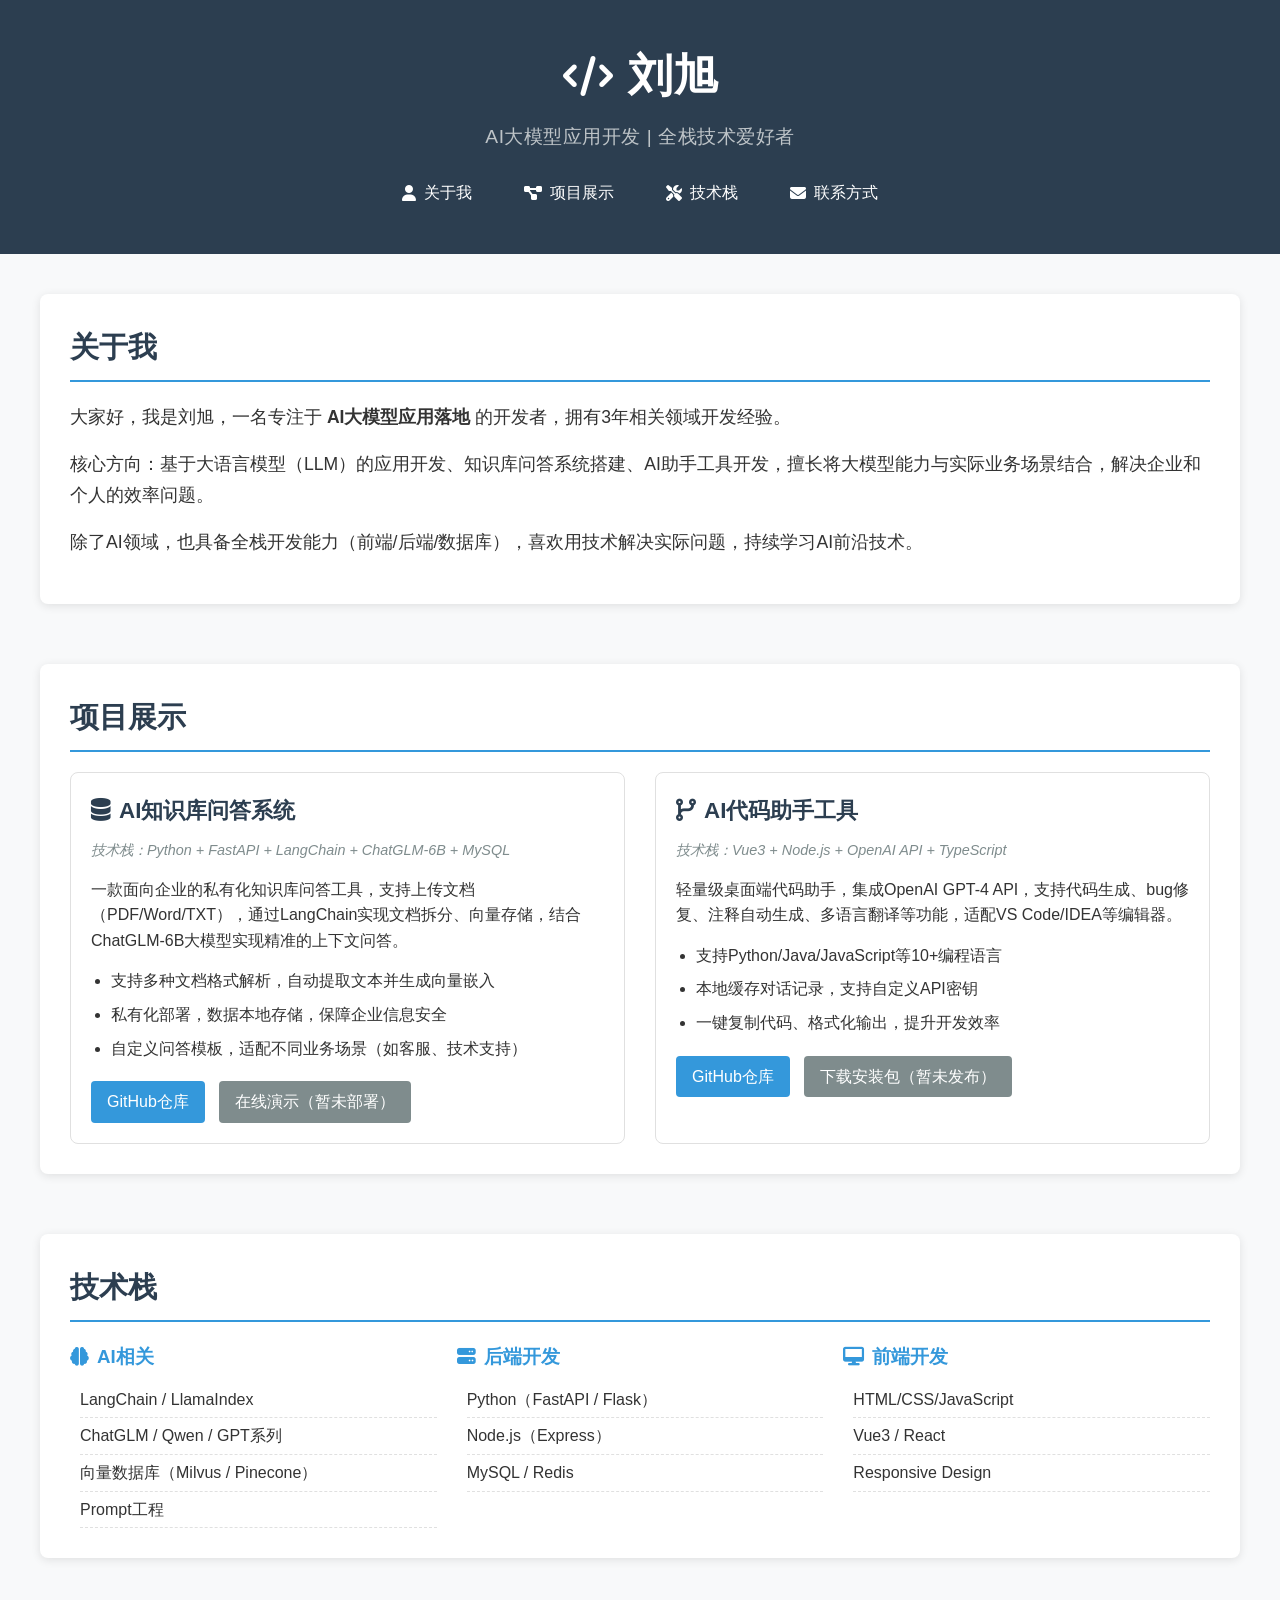
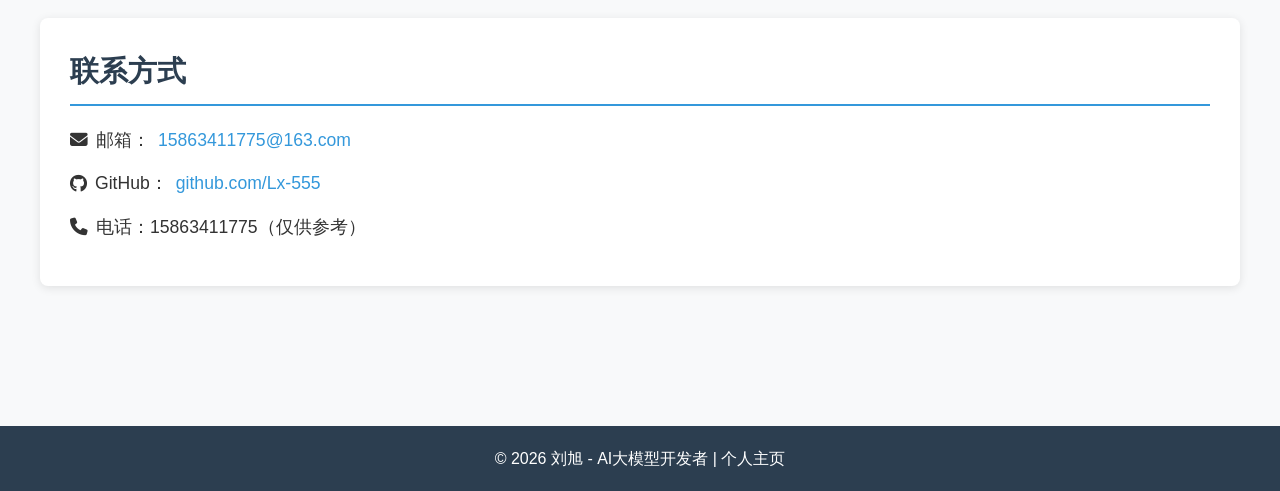
<file: index.html>
<!DOCTYPE html>
<html lang="zh-CN">
<head>
    <meta charset="UTF-8">
    <meta name="viewport" content="width=device-width, initial-scale=1.0">
    <title>刘旭 - AI大模型开发者个人主页</title>
    <link rel="stylesheet" href="styles.css">
    <!-- 引入字体图标（确保图标正常显示） -->
    <link rel="stylesheet" href="https://cdnjs.cloudflare.com/ajax/libs/font-awesome/6.4.0/css/all.min.css">
</head>
<body>
    <header class="header">
        <div class="container">
            <!-- 修复图标与文字间距问题 -->
            <h1><i class="fas fa-code"></i> 刘旭</h1>
            <p class="subtitle">AI大模型应用开发 | 全栈技术爱好者</p>
            <nav>
                <ul class="nav-list">
                    <li><a href="#about"><i class="fas fa-user"></i> 关于我</a></li>
                    <li><a href="#projects"><i class="fas fa-project-diagram"></i> 项目展示</a></li>
                    <li><a href="#skills"><i class="fas fa-tools"></i> 技术栈</a></li>
                    <li><a href="#contact"><i class="fas fa-envelope"></i> 联系方式</a></li>
                </ul>
            </nav>
        </div>
    </header>

    <main class="main-content container">
        <!-- 关于我板块 -->
        <section id="about" class="section about-section">
            <h2 class="section-title">关于我</h2>
            <div class="about-content">
                <p>大家好，我是刘旭，一名专注于 <strong>AI大模型应用落地</strong> 的开发者，拥有3年相关领域开发经验。</p>
                <p>核心方向：基于大语言模型（LLM）的应用开发、知识库问答系统搭建、AI助手工具开发，擅长将大模型能力与实际业务场景结合，解决企业和个人的效率问题。</p>
                <p>除了AI领域，也具备全栈开发能力（前端/后端/数据库），喜欢用技术解决实际问题，持续学习AI前沿技术。</p>
            </div>
        </section>

        <!-- 项目展示板块 -->
        <section id="projects" class="section projects-section">
            <h2 class="section-title">项目展示</h2>
            <div class="projects-grid">
                <!-- 项目1：AI知识库问答系统 -->
                <div class="project-card">
                    <h3><i class="fas fa-database"></i> AI知识库问答系统</h3>
                    <p class="project-tag">技术栈：Python + FastAPI + LangChain + ChatGLM-6B + MySQL</p>
                    <p class="project-desc">
                        一款面向企业的私有化知识库问答工具，支持上传文档（PDF/Word/TXT），通过LangChain实现文档拆分、向量存储，结合ChatGLM-6B大模型实现精准的上下文问答。
                    </p>
                    <ul class="project-features">
                        <li>支持多种文档格式解析，自动提取文本并生成向量嵌入</li>
                        <li>私有化部署，数据本地存储，保障企业信息安全</li>
                        <li>自定义问答模板，适配不同业务场景（如客服、技术支持）</li>
                    </ul>
                    <div class="project-links">
                        <a href="https://github.com/Lx-555/ai-knowledge-base" target="_blank" class="btn">GitHub仓库</a>
                        <a href="#" class="btn btn-secondary">在线演示（暂未部署）</a>
                    </div>
                </div>

                <!-- 项目2：AI代码助手工具 -->
                <div class="project-card">
                    <h3><i class="fas fa-code-branch"></i> AI代码助手工具</h3>
                    <p class="project-tag">技术栈：Vue3 + Node.js + OpenAI API + TypeScript</p>
                    <p class="project-desc">
                        轻量级桌面端代码助手，集成OpenAI GPT-4 API，支持代码生成、bug修复、注释自动生成、多语言翻译等功能，适配VS Code/IDEA等编辑器。
                    </p>
                    <ul class="project-features">
                        <li>支持Python/Java/JavaScript等10+编程语言</li>
                        <li>本地缓存对话记录，支持自定义API密钥</li>
                        <li>一键复制代码、格式化输出，提升开发效率</li>
                    </ul>
                    <div class="project-links">
                        <a href="https://github.com/Lx-555/ai-code-assistant" target="_blank" class="btn">GitHub仓库</a>
                        <a href="#" class="btn btn-secondary">下载安装包（暂未发布）</a>
                    </div>
                </div>
            </div>
        </section>

        <!-- 技术栈板块 -->
        <section id="skills" class="section skills-section">
            <h2 class="section-title">技术栈</h2>
            <div class="skills-grid">
                <div class="skill-category">
                    <h3><i class="fas fa-brain"></i> AI相关</h3>
                    <ul>
                        <li>LangChain / LlamaIndex</li>
                        <li>ChatGLM / Qwen / GPT系列</li>
                        <li>向量数据库（Milvus / Pinecone）</li>
                        <li>Prompt工程</li>
                    </ul>
                </div>
                <div class="skill-category">
                    <h3><i class="fas fa-server"></i> 后端开发</h3>
                    <ul>
                        <li>Python（FastAPI / Flask）</li>
                        <li>Node.js（Express）</li>
                        <li>MySQL / Redis</li>
                    </ul>
                </div>
                <div class="skill-category">
                    <h3><i class="fas fa-desktop"></i> 前端开发</h3>
                    <ul>
                        <li>HTML/CSS/JavaScript</li>
                        <li>Vue3 / React</li>
                        <li>Responsive Design</li>
                    </ul>
                </div>
            </div>
        </section>

        <!-- 联系方式板块 -->
        <section id="contact" class="section contact-section">
            <h2 class="section-title">联系方式</h2>
            <ul class="contact-list">
                <li><i class="fas fa-envelope"></i> 邮箱：<a href="mailto:15863411775@163.com">15863411775@163.com</a></li>
                <li><i class="fab fa-github"></i> GitHub：<a href="https://github.com/Lx-555" target="_blank">github.com/Lx-555</a></li>
                <li><i class="fas fa-phone"></i> 电话：15863411775（仅供参考）</li>
            </ul>
        </section>
    </main>

    <footer class="footer">
        <div class="container">
            <p>&copy; 2026 刘旭 - AI大模型开发者 | 个人主页</p>
        </div>
    </footer>
</body>
</html>
</file>
<file: styles.css>
/* 全局样式重置 */
* {
    margin: 0;
    padding: 0;
    box-sizing: border-box;
}

/* 基础样式 */
body {
    font-family: "Microsoft YaHei", Arial, sans-serif;
    line-height: 1.6;
    color: #333;
    background-color: #f8f9fa;
}

.container {
    max-width: 1200px;
    margin: 0 auto;
    padding: 0 20px;
}

/* 头部样式（核心修复） */
.header {
    background-color: #2c3e50;
    color: white;
    padding: 40px 0;
    text-align: center;
}

/* 修复标题图标与文字间距、对齐问题 */
.header h1 {
    font-size: 2.8rem;
    margin-bottom: 10px;
    display: flex;
    align-items: center;
    justify-content: center;
    gap: 15px; /* 关键：图标和文字间距 */
}

/* 图标大小适配 */
.header h1 .fas {
    font-size: 2.5rem;
}

.subtitle {
    font-size: 1.2rem;
    color: #bdc3c7;
    margin-bottom: 20px;
    letter-spacing: 0.5px;
}

/* 导航样式（修复图标对齐） */
.nav-list {
    list-style: none;
    display: flex;
    justify-content: center;
    flex-wrap: wrap;
    gap: 20px;
}

.nav-list a {
    color: white;
    text-decoration: none;
    padding: 8px 16px;
    border-radius: 4px;
    transition: background-color 0.3s;
    display: inline-flex; /* 图标和文字垂直居中 */
    align-items: center;
    gap: 8px; /* 导航图标与文字间距 */
}

.nav-list a:hover {
    background-color: #34495e;
}

/* 主内容样式 */
.main-content {
    padding: 40px 0;
}

.section {
    margin-bottom: 60px;
    background-color: white;
    padding: 30px;
    border-radius: 8px;
    box-shadow: 0 2px 10px rgba(0, 0, 0, 0.1);
}

.section-title {
    font-size: 1.8rem;
    color: #2c3e50;
    margin-bottom: 20px;
    padding-bottom: 10px;
    border-bottom: 2px solid #3498db;
}

/* 关于我板块 */
.about-content {
    font-size: 1.1rem;
    line-height: 1.8;
}

.about-content p {
    margin-bottom: 15px;
}

/* 项目展示板块 */
.projects-grid {
    display: grid;
    grid-template-columns: repeat(auto-fit, minmax(400px, 1fr));
    gap: 30px;
}

.project-card {
    border: 1px solid #e0e0e0;
    border-radius: 8px;
    padding: 20px;
    transition: transform 0.3s, box-shadow 0.3s;
}

.project-card:hover {
    transform: translateY(-5px);
    box-shadow: 0 5px 15px rgba(0, 0, 0, 0.1);
}

.project-card h3 {
    color: #2c3e50;
    margin-bottom: 10px;
    font-size: 1.4rem;
    display: flex;
    align-items: center;
    gap: 8px;
}

.project-tag {
    color: #7f8c8d;
    font-size: 0.9rem;
    margin-bottom: 15px;
    font-style: italic;
}

.project-desc {
    margin-bottom: 15px;
}

.project-features {
    margin-left: 20px;
    margin-bottom: 20px;
}

.project-features li {
    margin-bottom: 8px;
}

/* 按钮样式 */
.btn {
    display: inline-block;
    padding: 8px 16px;
    background-color: #3498db;
    color: white;
    text-decoration: none;
    border-radius: 4px;
    margin-right: 10px;
    transition: background-color 0.3s;
}

.btn-secondary {
    background-color: #7f8c8d;
}

.btn:hover {
    background-color: #2980b9;
}

.btn-secondary:hover {
    background-color: #6c7a7b;
}

/* 技术栈板块 */
.skills-grid {
    display: grid;
    grid-template-columns: repeat(auto-fit, minmax(250px, 1fr));
    gap: 20px;
}

.skill-category h3 {
    color: #3498db;
    margin-bottom: 10px;
    display: flex;
    align-items: center;
    gap: 8px;
}

.skill-category ul {
    list-style: none;
    margin-left: 10px;
}

.skill-category li {
    padding: 5px 0;
    border-bottom: 1px dashed #e0e0e0;
}

/* 联系方式板块 */
.contact-list {
    list-style: none;
    font-size: 1.1rem;
}

.contact-list li {
    margin-bottom: 15px;
    display: flex;
    align-items: center;
    gap: 8px;
}

.contact-list a {
    color: #3498db;
    text-decoration: none;
}

.contact-list a:hover {
    text-decoration: underline;
}

/* 页脚样式 */
.footer {
    background-color: #2c3e50;
    color: white;
    text-align: center;
    padding: 20px 0;
    margin-top: 40px;
}

/* 响应式适配（手机端） */
@media (max-width: 768px) {
    .nav-list {
        flex-direction: column;
        gap: 10px;
    }

    .projects-grid {
        grid-template-columns: 1fr;
    }

    .header h1 {
        font-size: 2.2rem;
        gap: 10px;
    }

    .header h1 .fas {
        font-size: 2rem;
    }
}
</file>
